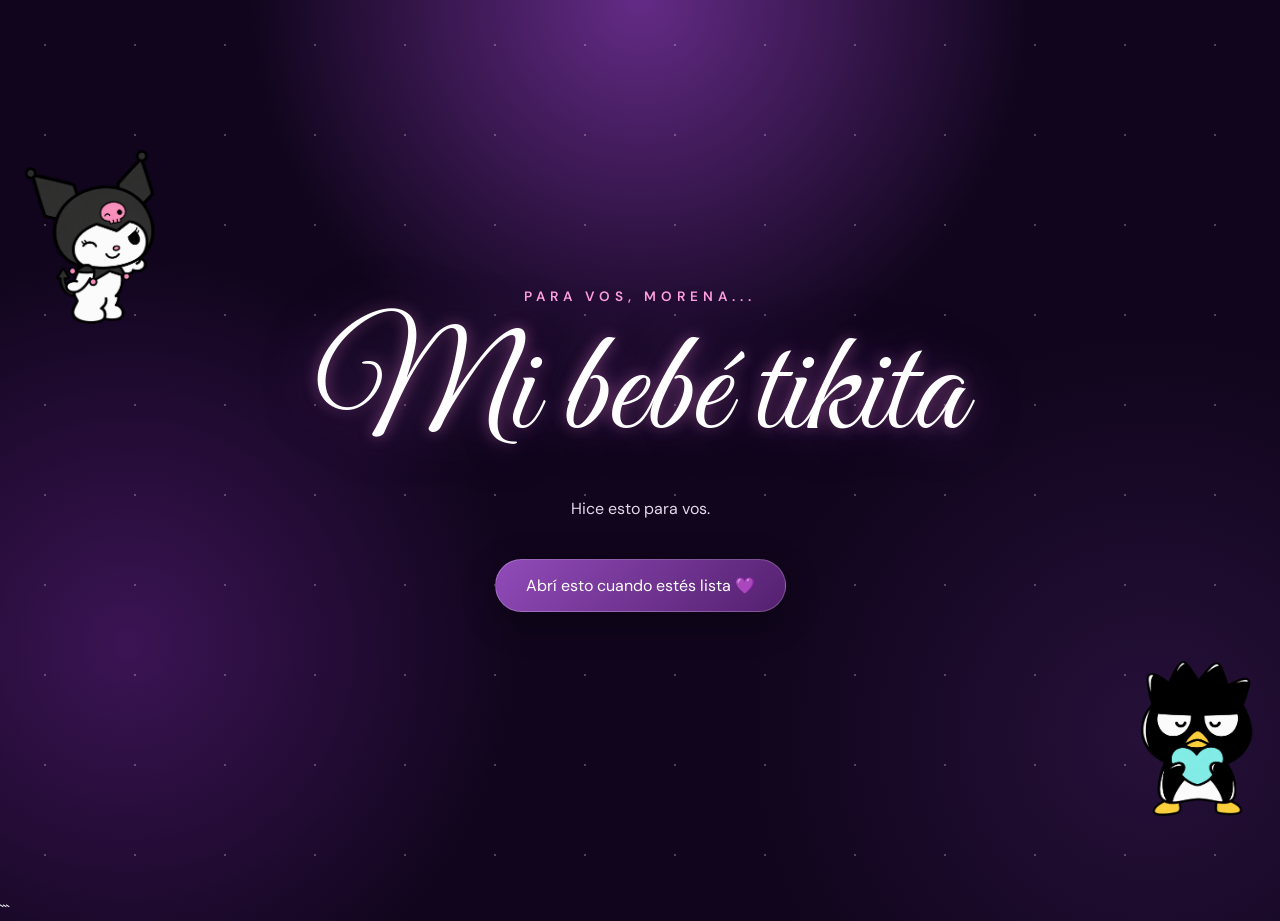
<file: index.html>
<!DOCTYPE html>
<html lang="es">

<head>
    <meta charset="UTF-8">
    <meta name="viewport" content="width=device-width, initial-scale=1.0">

    <title>Para Morena 💜</title>

    <link rel="stylesheet" href="style.css">

    <link rel="preconnect" href="https://fonts.googleapis.com">
    <link rel="preconnect" href="https://fonts.gstatic.com" crossorigin>

    <link href="https://fonts.googleapis.com/css2?family=DM+Sans:wght@400;500;600;700&family=Great+Vibes&display=swap" rel="stylesheet">
</head>

<body>

    <!-- FONDO -->
    <div class="stars"></div>

    <!-- CORAZONES -->
    <div id="hearts-container"></div>


    <!-- PERSONAJES -->

    <div class="character kuromi">
        <img src="img/kuromi.png" alt="Kuromi">
    </div>

    <div class="character badtz">
        <img src="img/badtz.png" alt="Badtz">
    </div>


    <!-- PORTADA -->

    <section class="hero">

        <div class="container">

            <p class="little-title">
                PARA VOS, MORENA...
            </p>

            <h1>
                Mi bebé tikita
            </h1>

            <p class="hero-text">
                Hice esto para vos.
            </p>

            <button
                class="main-button"
                onclick="window.location.href='carta.html'">

                Abrí esto cuando estés lista 💜

            </button>

        </div>

    </section>


    <script src="script.js"></script>

</body>
</html>
```
</file>
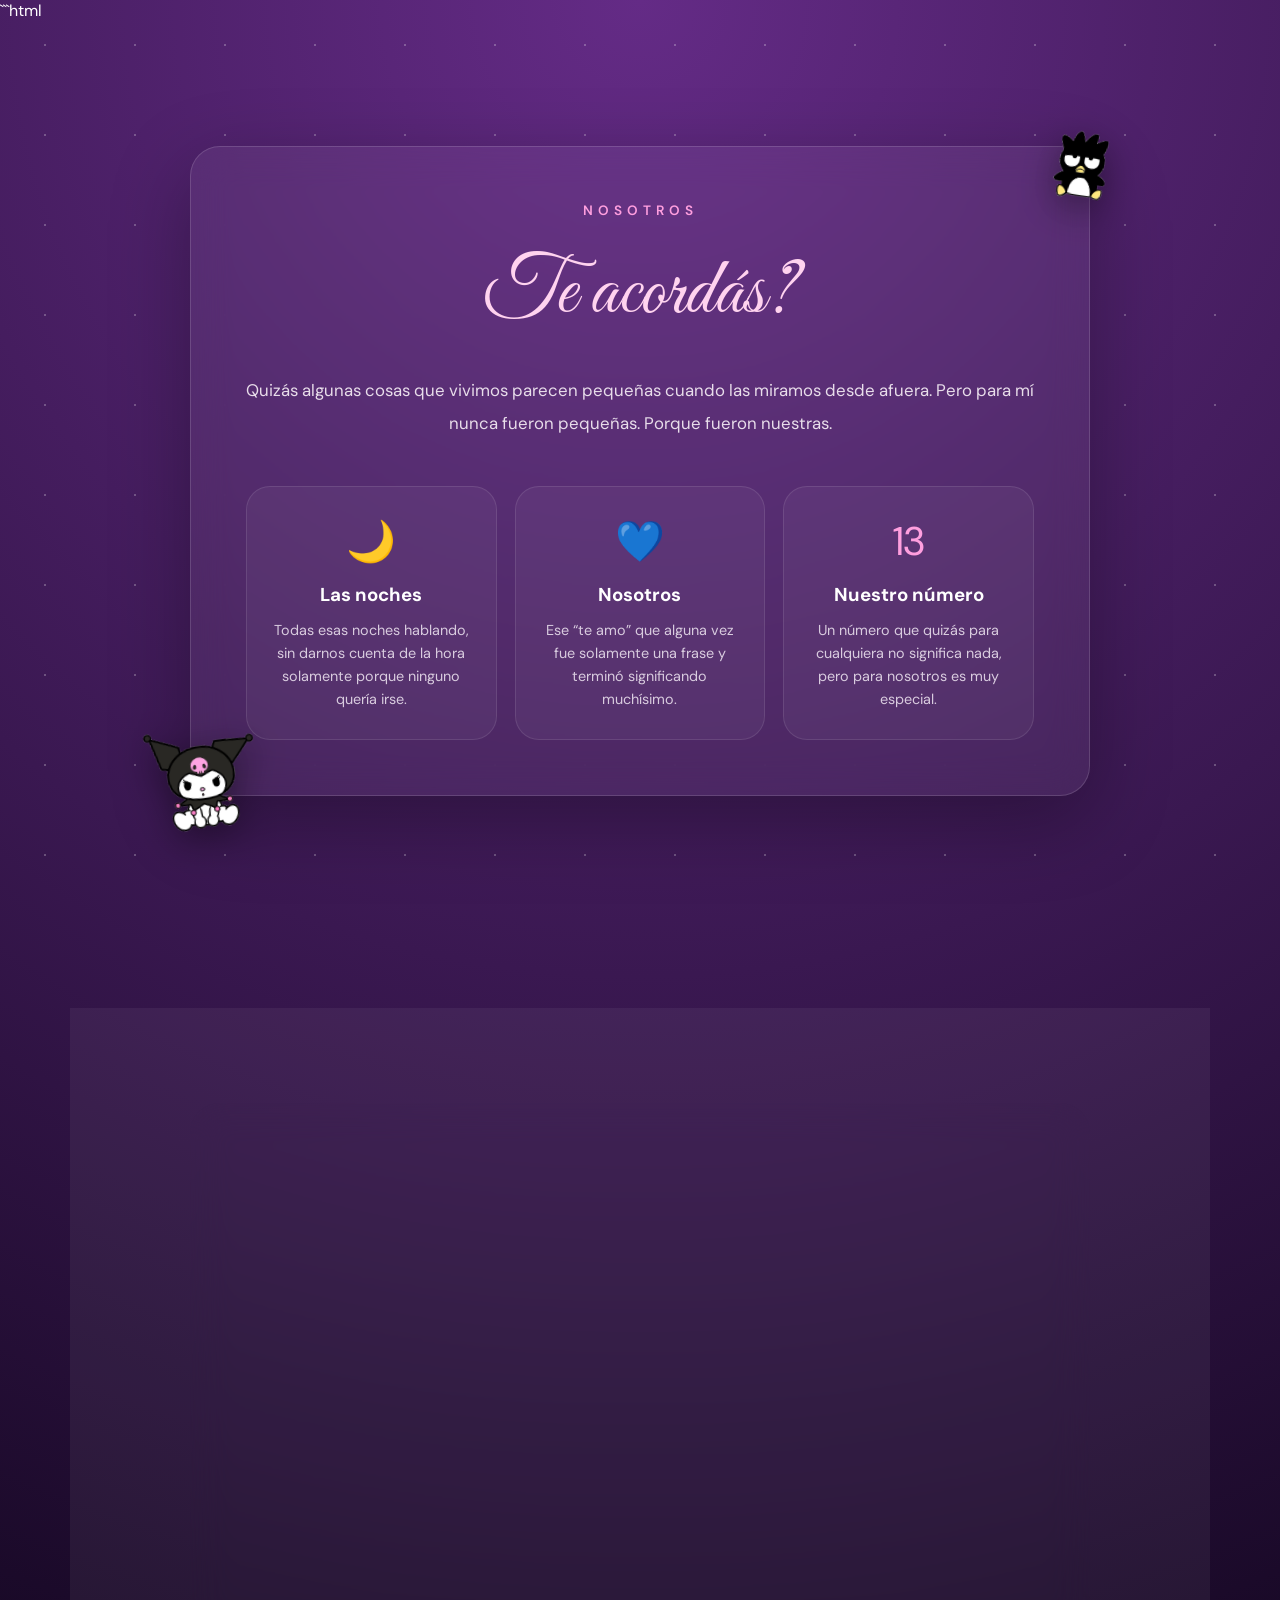
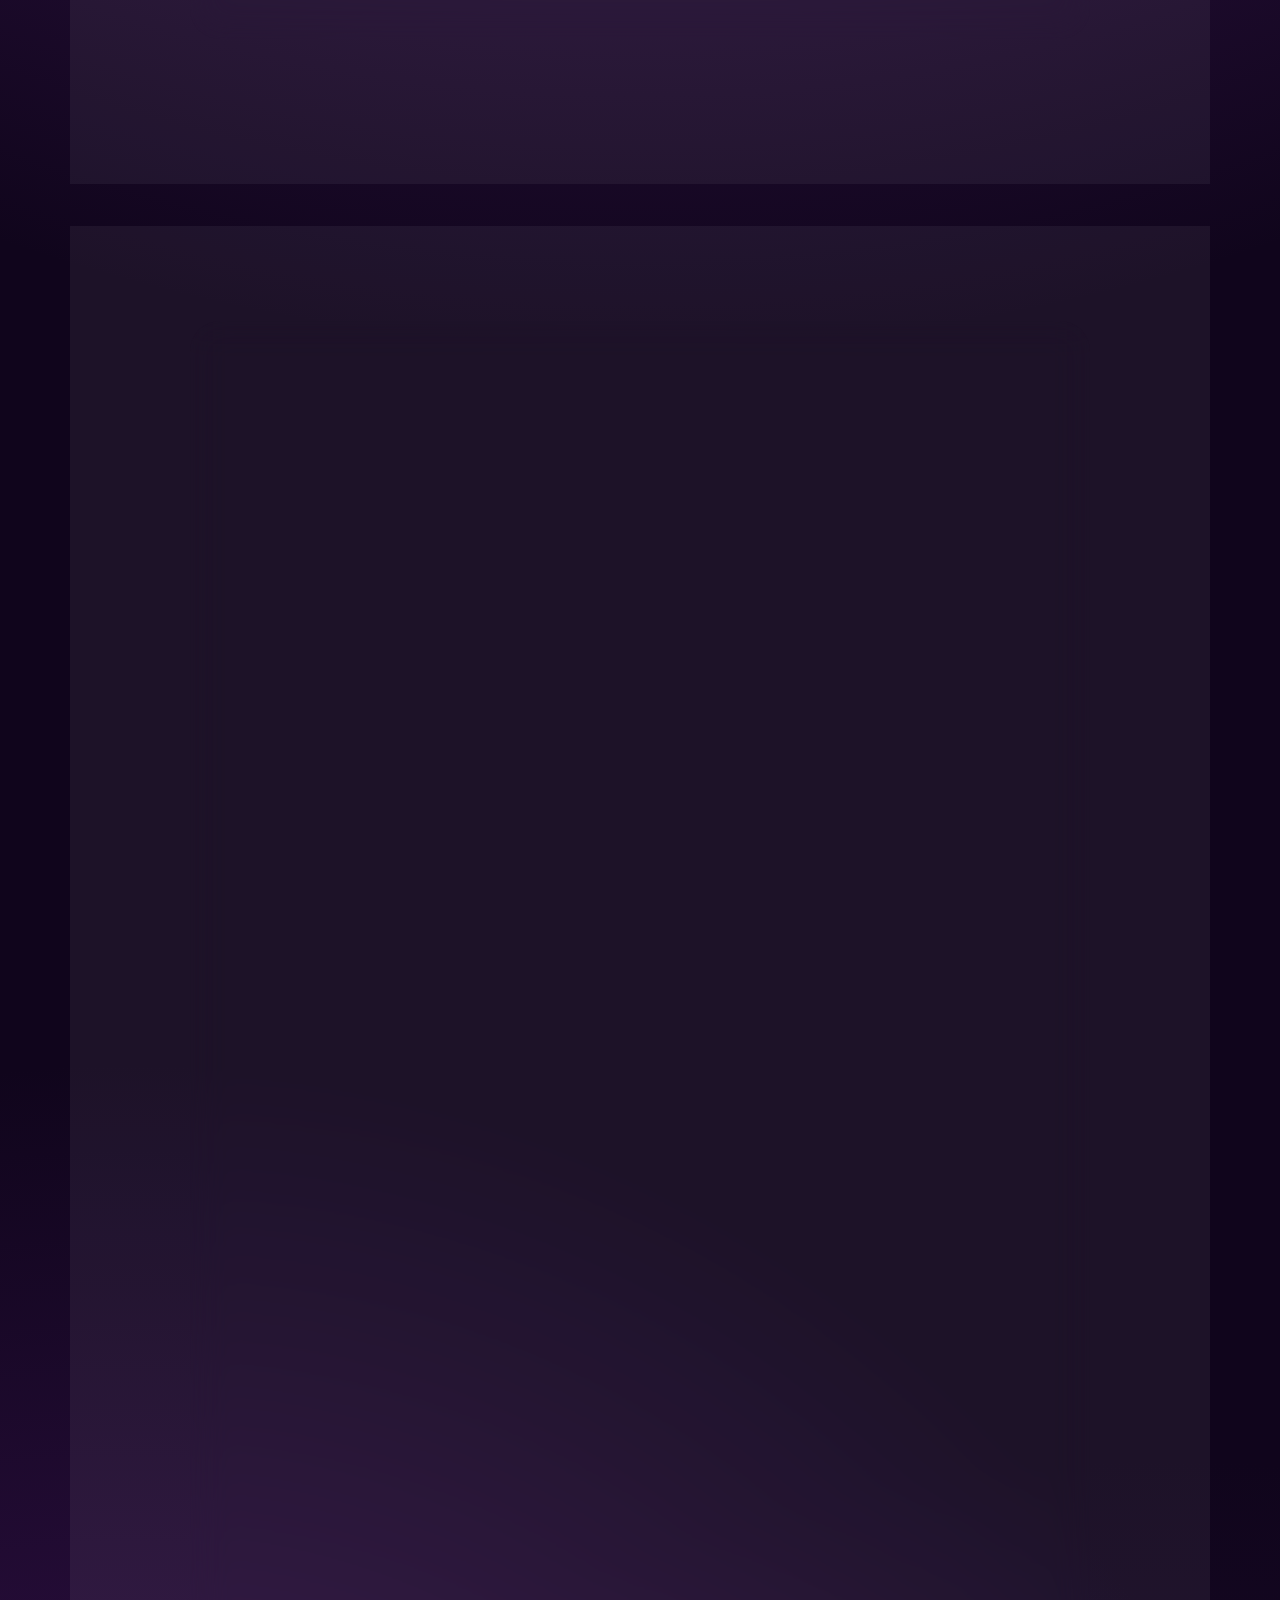
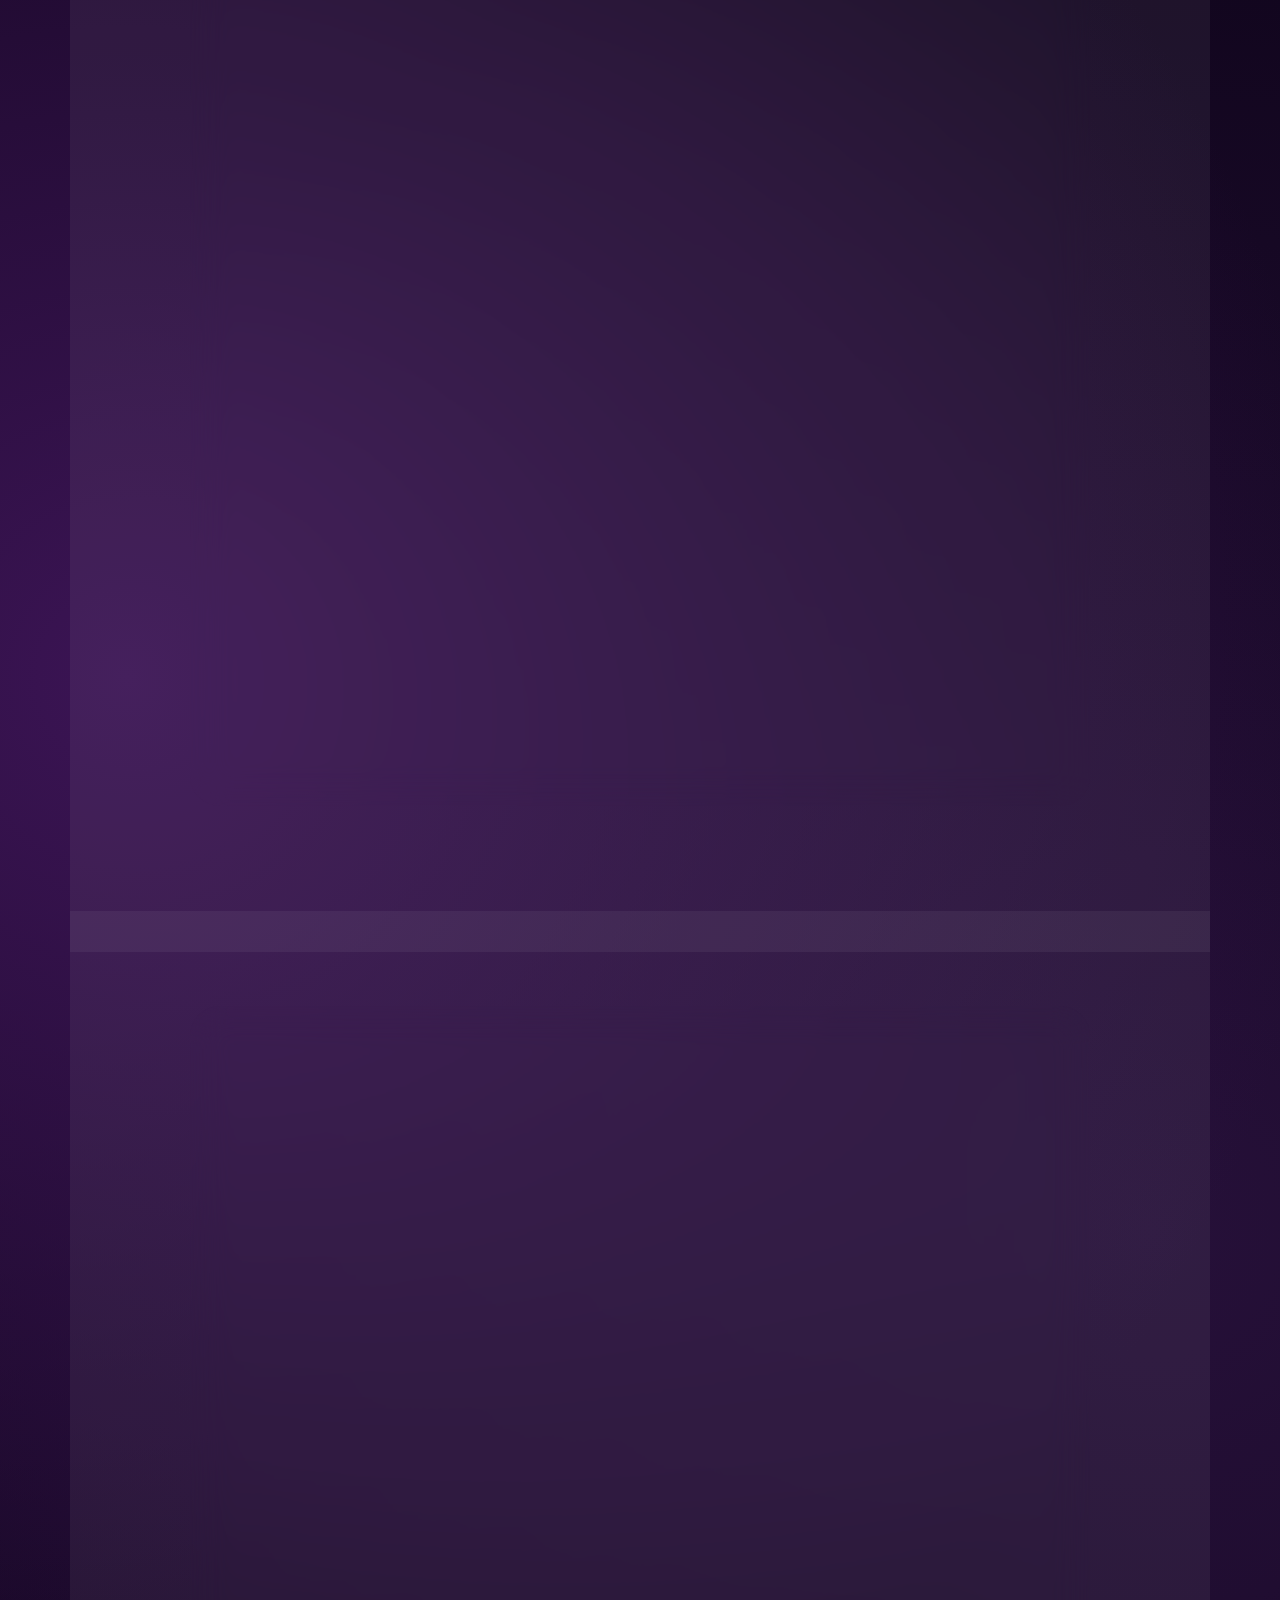
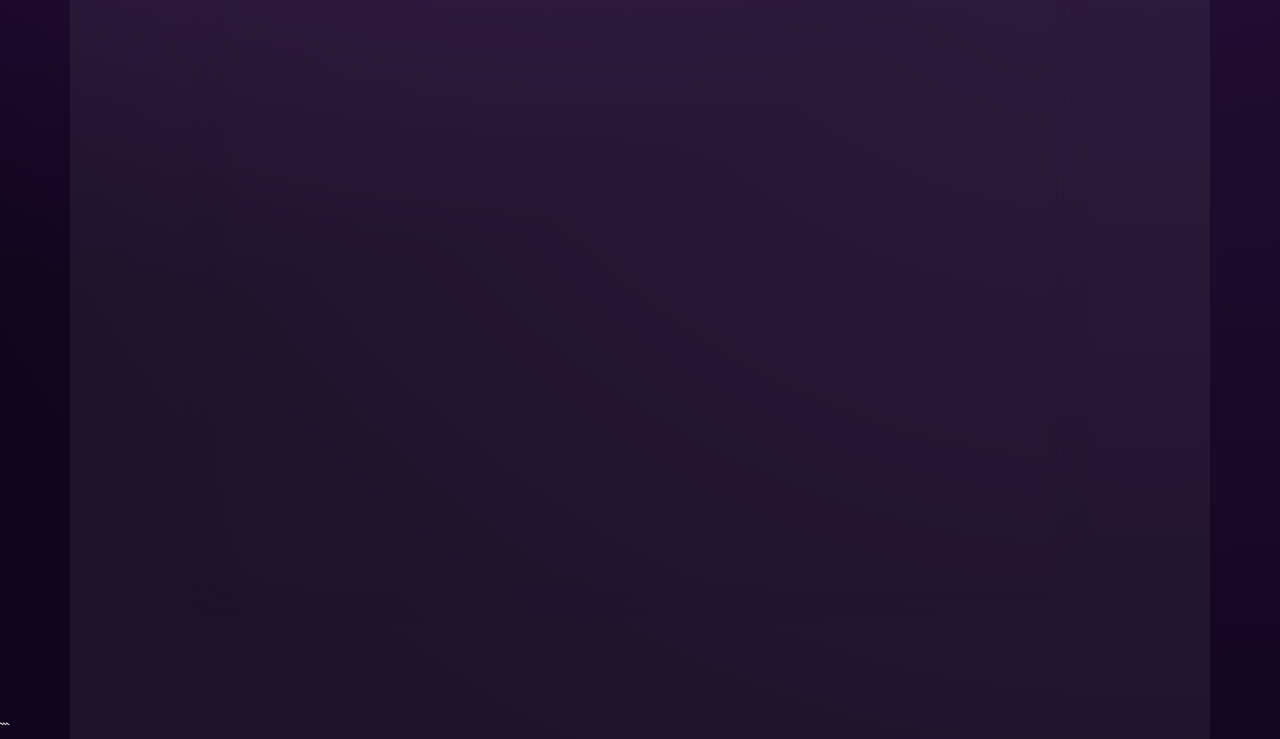
<file: carta.html>
```html
<!DOCTYPE html>
<html lang="es">

<head>
    <meta charset="UTF-8">
    <meta name="viewport" content="width=device-width, initial-scale=1.0">

    <title>Para vos, Morena 💜</title>

    <link rel="stylesheet" href="style.css">

    <link rel="preconnect" href="https://fonts.googleapis.com">
    <link rel="preconnect" href="https://fonts.gstatic.com" crossorigin>

    <link href="https://fonts.googleapis.com/css2?family=DM+Sans:wght@400;500;600;700&family=Great+Vibes&display=swap" rel="stylesheet">
</head>

<body>

    <!-- FONDO -->
    <div class="stars"></div>

    <!-- CORAZONES -->
    <div id="hearts-container"></div>


    <!-- ========================= -->
    <!-- RECUERDOS -->
    <!-- ========================= -->

    <section id="memories">

        <div class="container">

            <div class="glass-card">

                <div class="section-character kuromi-memory">
                    <img src="img/kuromi2.png" alt="Kuromi">
                </div>

                <div class="section-character badtz-memory">
                    <img src="img/badtz2.png" alt="Badtz">
                </div>

                <p class="little-title">
                    NOSOTROS
                </p>

                <h2>
                    Te acordás?
                </h2>

                <p class="paragraph">
                    Quizás algunas cosas que vivimos parecen pequeñas
                    cuando las miramos desde afuera.
                    Pero para mí nunca fueron pequeñas.
                    Porque fueron nuestras.
                </p>


                <div class="memory-grid">

                    <div class="memory-card">

                        <div class="memory-icon">
                            🌙
                        </div>

                        <h3>
                            Las noches
                        </h3>

                        <p>
                            Todas esas noches hablando,
                            sin darnos cuenta de la hora
                            solamente porque ninguno quería irse.
                        </p>

                    </div>


                    <div class="memory-card">

                        <div class="memory-icon">
                            💙
                        </div>

                        <h3>
                            Nosotros
                        </h3>

                        <p>
                            Ese “te amo” que alguna vez fue
                            solamente una frase y terminó
                            significando muchísimo.
                        </p>

                    </div>


                    <div class="memory-card">

                        <div class="memory-icon">
                            13
                        </div>

                        <h3>
                            Nuestro número
                        </h3>

                        <p>
                            Un número que quizás para cualquiera
                            no significa nada, pero para nosotros
                            es muy especial.
                        </p>

                    </div>

                </div>

            </div>

        </div>

    </section>


    <!-- ========================= -->
    <!-- SI PUDIERA VOLVER -->
    <!-- ========================= -->

    <section>

        <div class="container">

            <div class="glass-card">

                <div class="section-character kuromi-memory">
                    <img src="img/kuromi3.png" alt="Kuromi">
                </div>

                <div class="section-character badtz-memory">
                    <img src="img/badtz3.png" alt="Badtz">
                </div>

                <p class="little-title">
                    SI PUDIERA VOLVER ATRÁS...
                </p>

                <h2>
                    Te encontraría otra vez
                </h2>

                <p class="paragraph">

                    Si pudiera volver al momento en el que nuestras
                    vidas todavía no se conocían...
                    Si pudiera volver a ese instante en el que vos
                    todavía eras una desconocida para mí...
                    Y alguien me contara todo lo que iba a sentir
                    por vos...
                    probablemente no lo creería.

                </p>


                <p class="paragraph">

                    No sabría que iba a existir una persona capaz
                    de quedarse tanto tiempo en mi cabeza.
                    No sabría que iba a extrañar tanto una voz,
                    una conversación, un mensaje.
                    No sabría que iba a conocer a alguien
                    que terminaría convirtiéndose en
                    <strong>mi otra mitad, mi alma, mi persona...</strong>

                </p>

            </div>

        </div>

    </section>


    <!-- ========================= -->
    <!-- CARTA -->
    <!-- ========================= -->

    <section>

        <div class="container">

            <div class="glass-card letter">

                <div class="section-character kuromi-letter">
                    <img src="img/kuromi4.png" alt="Kuromi">
                </div>

                <div class="section-character badtz-letter">
                    <img src="img/badtz4.png" alt="Badtz">
                </div>

                <p class="little-title">
                    LO QUE NUNCA SUPE DECIRTE ASÍ
                </p>

                <h2>
                    Para vos
                </h2>


                <p>
                    Morena...
                </p>


                <p>
                    No sé exactamente en qué momento te convertiste
                    en alguien tan importante para mí.

                    <br><br>

                    Quizás fue de a poquito.
                    En cada conversación.
                    En cada madrugada.
                    En cada risa.
                    En cada “te amo”.
                    En cada vez que esperaba tu mensaje
                    y sonreía cuando aparecía tu nombre.
                </p>


                <p>
                    Lo único que sé es que un día dejaste de ser
                    simplemente una persona con la que hablaba.
                    Te convertiste en alguien que forma parte
                    de mi vida.

                    <strong>
                        Te convertiste en mi persona.
                    </strong>
                </p>


                <p>
                    Y aunque nuestra historia tuvo momentos
                    hermosos y momentos que dolieron...
                    nunca pude mirar todo lo que vivimos
                    y pensar que no significó nada.
                    Porque significaste muchísimo.
                </p>


                <p>
                    Hubo noches en las que me acosté
                    y me quedé mirando el techo pensando en vos.
                    Pensando qué estarías haciendo.
                    Si estarías bien.
                    Si me extrañarías aunque fuera un poquito.
                    Y preguntándome cómo podía alguien
                    ocupar tanto espacio en mi cabeza
                    sin siquiera estar físicamente ahí.
                </p>


                <p>
                    Y creo que ahí entendí algo.
                </p>


                <p>
                    Que amar a alguien no significa que todo
                    tenga que ser perfecto.
                    También significa aprender.
                    Entender.
                    Escuchar.
                    Respetar.
                    Conocer los silencios.
                    Y seguir viendo lo hermoso que existe
                    en esa persona incluso cuando las cosas
                    se vuelven difíciles.
                </p>


                <p>
                    Yo te amo, Morena.
                </p>


                <p>
                    Y no te amo porque seas perfecta.

                    <br><br>

                    Te amo porque sos vos.
                </p>


                <p>
                    Por tu forma de ser.
                    Por tus ocurrencias.
                    Por las cosas que te gustan.
                    Por tus pequeños detalles.
                    Por esa manera tan tuya de hacerte
                    un lugar en mi vida sin siquiera darte cuenta.
                </p>


                <p>
                    Para mí sos única.
                    No porque no exista nadie más en el mundo.
                    Sino porque...

                    <strong>
                        nadie más podría ser vos.
                    </strong>
                </p>


                <p>
                    Si tuviera que volver a elegir a la persona
                    con la que quiero vivir todo eso otra vez...
                    volvería a elegirte.
                </p>


                <p>
                    No borraría nada de lo nuestro.
                    No borraría lo lindo.
                    No borraría lo difícil.
                    Porque todo eso nos hizo llegar hasta acá.
                </p>


                <p>
                    Y quizás lo que más deseo
                    es que nos volvamos a encontrar.
                    sin cambiar lo que fuimos,
                    Que volvamos a ser exactamente eso que somos,
                     sin borrar nada de lo nuestro.
                    Simplemente volver a encontrarnos,
                    volver a elegirnos,
                    y seguir siendo nosotros.   
                    Más nosotros que nunca.

                </p>


                <p>
                    Quiero seguir conociéndote incluso después
                    de creer que ya te conozco.
                    Quiero volver a construir algo con vos.
                    Sin apurarte.
                    Sin obligarte.
                    Simplemente porque todavía hay una parte
                    de mí que cuando piensa en el futuro...
                    inevitablemente te encuentro a vos.
                </p>


                <p>
                    Si alguna vez te preguntaste si dejé
                    de elegirte...
                    la respuesta es no.
                </p>


                <p>
                    Porque incluso después de todo...

                    <br><br>

                    <strong>
                        seguís siendo vos.
                    </strong>
                </p>


                <div class="signature">
                    Siempre vos. 💜
                </div>

            </div>

        </div>

    </section>


    <!-- ========================= -->
    <!-- PEDIDO FINAL -->
    <!-- ========================= -->

    <section class="final-section">

        <div class="container">

            <div class="glass-card final-card">

                <div class="together-character">
                    <img src="img/kuromiybadzt.png" alt="Kuromi y Badtz juntos">
                </div>

                <p class="little-title">
                    Y AHORA SÍ...
                </p>


                <h2 class="big-question">
                    Amor...
                </h2>


                <p class="final-text">

                    Después de todo lo que fuimos.

                    <br>

                    Después de todo lo que vivimos.

                    <br>

                    Después de todo lo que sentimos.

                    <br><br>

                    Hay algo que todavía necesito preguntarte.
                    y todo esto me hace acordar aquella noche cuando te mande esa carta, estaba nervioso, ansioso todo

                    <br>

                    ahora mismo me siento igual que aquella vez.

                </p>


                <div class="question-box">

                    <p>
                        Querés volver a ser mi novia?
                    </p>

                </div>


                <p class="final-small">

                    No quiero que sientas que tenés que responder por presión amor

                    <br><br>

                    Solamente quería que supieras lo que siento
                    y preguntarte si todavía querés que escribamos
                    juntos lo que sigue. 
                    <br>
                    cuando selecciones uno d esos, hacemelo saber amor porfis... q nervios.

                </p>


                <div class="buttons">

                    <button
                        class="main-button yes-button"
                        onclick="answerYes()">

                        Sí, quiero 💜

                    </button>


                    <button
                        class="main-button talk-button"
                        onclick="answerTalk()">

                        Hablemos 🥺

                    </button>

                </div>


                <div id="final-message" class="hidden-message">

                    <h3>
                        Entonces vení... 💜
                    </h3>

                    <p>
                        Volvamos a elegirnos.
                    </p>

                    <br>

                    <p>
                        Volvamos a ser dos raritos enamorados,
                        más lindos, con mucho amor para darnos,
                        más nosotros.
                    </p>

                    <br>

                    <p>
                        Te amo, Morena.
                    </p>

                    <br>

                    <p style="font-size:2rem;color:#ff9fdf;">
                        13 · ∞ · 💙
                    </p>

                </div>

            </div>

        </div>

    </section>


    <!-- JAVASCRIPT -->

    <script src="script.js"></script>

</body>
</html>
```
</file>
<file: style.css>
/* ========================================
   CONFIGURACIÓN GENERAL
======================================== */

* {
    margin: 0;
    padding: 0;
    box-sizing: border-box;
}

html {
    scroll-behavior: smooth;
}

body {
    font-family: "DM Sans", sans-serif;
    color: white;

    background:
        radial-gradient(
            circle at 50% 0%,
            #642b86 0%,
            transparent 35%
        ),
        radial-gradient(
            circle at 10% 70%,
            #3b1454 0%,
            transparent 30%
        ),
        radial-gradient(
            circle at 90% 80%,
            #261039 0%,
            transparent 30%
        ),
        #10051c;

    overflow-x: hidden;
}


/* ========================================
   FONDO DE ESTRELLAS
======================================== */

.stars {
    position: fixed;
    inset: 0;
    z-index: 0;
    pointer-events: none;
    opacity: .25;

    background-image:
        radial-gradient(
            circle,
            white 1px,
            transparent 1px
        );

    background-size: 90px 90px;
    animation: starsMove 25s linear infinite;
}

@keyframes starsMove {
    from {
        background-position: 0 0;
    }

    to {
        background-position: 90px 90px;
    }
}


/* ========================================
   CONTENEDOR
======================================== */

.container {
    width: min(900px, 92%);
    margin: auto;
    text-align: center;
}


/* ========================================
   SECCIONES
======================================== */

section {
    position: relative;
    z-index: 2;

    min-height: 100vh;
    padding: 100px 20px;

    display: flex;
    align-items: center;
    justify-content: center;
}


/* ========================================
   PORTADA
======================================== */

.hero {
    min-height: 100vh;
}

.little-title {
    color: #ff9fdf;
    font-size: .85rem;
    letter-spacing: 5px;
    font-weight: 600;
    margin-bottom: 25px;
}

h1 {
    font-family: "Great Vibes", cursive;
    font-weight: 400;

    font-size: clamp(
        4.5rem,
        14vw,
        9rem
    );

    line-height: .9;

    text-shadow:
        0 0 15px rgba(255, 143, 216, .4),
        0 0 50px rgba(142, 75, 183, .5);
}

.hero-text {
    max-width: 620px;
    margin: 35px auto;

    color: #e5d7ea;
    line-height: 1.9;
    font-size: 1rem;
}


/* ========================================
   BOTONES
======================================== */

.main-button {
    border: 1px solid rgba(255, 255, 255, .2);

    color: white;

    background:
        linear-gradient(
            135deg,
            #914bb9,
            #54206f
        );

    padding: 15px 30px;
    border-radius: 999px;

    font-family: inherit;
    font-size: 1rem;

    cursor: pointer;
    transition: .3s;

    box-shadow:
        0 10px 35px rgba(0, 0, 0, .3);
}

.main-button:hover {
    transform:
        translateY(-5px)
        scale(1.02);

    box-shadow:
        0 15px 45px rgba(255, 143, 216, .25);
}


/* ========================================
   TARJETAS
======================================== */

.glass-card {
    position: relative;

    padding: 55px;
    border-radius: 30px;

    background:
        rgba(255, 255, 255, .055);

    border:
        1px solid rgba(255, 255, 255, .14);

    backdrop-filter: blur(18px);
    -webkit-backdrop-filter: blur(18px);

    box-shadow:
        0 25px 80px rgba(0, 0, 0, .3);
}

h2 {
    font-family: "Great Vibes", cursive;

    font-size:
        clamp(
            3rem,
            8vw,
            5rem
        );

    font-weight: 400;
    color: #ffd3ef;

    margin-bottom: 30px;
}

.paragraph {
    color: #e8ddea;
    line-height: 2;
    font-size: 1.05rem;
    margin-bottom: 25px;
}

strong {
    color: white;
}


/* ========================================
   RECUERDOS
======================================== */

.memory-grid {
    display: grid;

    grid-template-columns:
        repeat(3, 1fr);

    gap: 18px;
    margin-top: 45px;
}

.memory-card {
    padding: 28px 20px;
    min-height: 220px;

    display: flex;
    align-items: center;
    justify-content: center;
    flex-direction: column;

    border-radius: 24px;

    background:
        rgba(255, 255, 255, .045);

    border:
        1px solid rgba(255, 255, 255, .1);

    transition: .35s;
}

.memory-card:hover {
    transform: translateY(-8px);

    background:
        rgba(255, 143, 216, .08);
}

.memory-icon {
    font-size: 2.5rem;
    margin-bottom: 15px;
    color: #ff9fdf;
}

.memory-card h3 {
    margin-bottom: 12px;
}

.memory-card p {
    color: #d9ccdf;
    line-height: 1.6;
    font-size: .9rem;
}


/* ========================================
   CARTA
======================================== */

.letter {
    text-align: left;
}

.letter::after {
    content: "13";

    position: absolute;
    right: 35px;
    top: 20px;

    font-family: "Great Vibes", cursive;

    font-size: 5rem;

    color:
        rgba(255, 143, 216, .08);
}

.letter p {
    color: #eadfed;
    line-height: 2;
    margin-bottom: 25px;
    font-size: 1.05rem;
}

.signature {
    text-align: right;

    font-family: "Great Vibes", cursive;

    color: #ff9fdf;
    font-size: 3rem;

    margin-top: 45px;
}


/* ========================================
   FINAL
======================================== */

.final-section {
    min-height: 100vh;
}

.final-card {
    overflow: hidden;
}

.big-question {
    font-size:
        clamp(
            4rem,
            12vw,
            7rem
        );

    margin-bottom: 25px;
}

.final-text {
    color: #eadfed;
    line-height: 2;
    font-size: 1.05rem;
}

.question-box {
    margin: 45px auto;
    padding: 35px 20px;

    border-radius: 25px;

    background:
        linear-gradient(
            135deg,
            rgba(255, 143, 216, .1),
            rgba(142, 75, 183, .12)
        );

    border:
        1px solid rgba(255, 143, 216, .25);
}

.question-box p {
    font-family: "Great Vibes", cursive;

    font-size:
        clamp(
            2.5rem,
            7vw,
            4.5rem
        );

    color: white;
}

.final-small {
    max-width: 600px;
    margin: auto;

    color: #cfc1d6;
    line-height: 1.8;
}

.buttons {
    margin-top: 35px;

    display: flex;
    justify-content: center;

    gap: 15px;
    flex-wrap: wrap;
}

.yes-button {
    background:
        linear-gradient(
            135deg,
            #e95bb5,
            #8e4bb7
        );
}

.talk-button {
    background:
        rgba(255, 255, 255, .06);
}

.hidden-message {
    margin-top: 45px;
    display: none;

    animation:
        messageAppear
        1s ease forwards;
}

@keyframes messageAppear {
    from {
        opacity: 0;
        transform: translateY(20px);
    }

    to {
        opacity: 1;
        transform: translateY(0);
    }
}

.hidden-message h3 {
    font-family: "Great Vibes", cursive;

    font-size: 4rem;
    color: #ff9fdf;

    margin-bottom: 20px;
}

.hidden-message p {
    color: #eadfed;
    line-height: 1.8;
}


/* ========================================
   CORAZONES
======================================== */

.floating-heart {
    position: fixed;
    bottom: -30px;

    z-index: 1;
    pointer-events: none;

    animation:
        floatHeart
        linear
        forwards;
}

@keyframes floatHeart {
    0% {
        transform:
            translateY(0)
            scale(.6)
            rotate(0deg);

        opacity: 0;
    }

    15% {
        opacity: .8;
    }

    100% {
        transform:
            translateY(-110vh)
            scale(1.3)
            rotate(25deg);

        opacity: 0;
    }
}


/* ========================================
   PERSONAJES - PORTADA
======================================== */

.character {
    position: absolute;

    z-index: 3;
    pointer-events: none;
}

.character img {
    display: block;
    height: auto;
}

.kuromi img {
    width: 130px;
}

.badtz img {
    width: 115px;
}


/*
   PORTADA

   Kuromi arriba izquierda
   Badtz abajo derecha
*/

.kuromi {
    left: 25px;
    top: 150px;
}

.badtz {
    right: 25px;
    bottom: 80px;
}


/* ========================================
   PERSONAJES DENTRO DE LAS SECCIONES
======================================== */

.section-character {
    position: absolute;

    z-index: 5;
    pointer-events: none;
}

.section-character img {
    display: block;

    height: auto;

    filter:
        drop-shadow(
            0 10px 18px
            rgba(0, 0, 0, .4)
        );

    transition:
        transform .35s ease,
        opacity .35s ease;
}


/* ========================================
   KUROMI
   ABAJO A LA IZQUIERDA
======================================== */

.kuromi-memory {
    left: -45px;
    bottom: -35px;

    top: auto;

    transform: rotate(-8deg);
}

.kuromi-memory img {
    width: 115px;
}


/* ========================================
   BADTZ
   ARRIBA A LA DERECHA
======================================== */

.badtz-memory {
    right: -45px;
    top: -35px;

    bottom: auto;

    transform: rotate(8deg);
}

.badtz-memory img {
    width: 105px;
}


/* ========================================
   PERSONAJES DE LA CARTA
======================================== */

/*
   Kuromi abajo izquierda
*/

.kuromi-letter {
    position: absolute;

    left: -45px;
    bottom: -35px;

    top: auto;

    z-index: 5;
    pointer-events: none;

    transform: rotate(-8deg);
}

.kuromi-letter img {
    width: 115px;
    height: auto;
}


/*
   Badtz arriba derecha
*/

.badtz-letter {
    position: absolute;

    right: -45px;
    top: -35px;

    bottom: auto;

    z-index: 5;
    pointer-events: none;

    transform: rotate(8deg);
}

.badtz-letter img {
    width: 105px;
    height: auto;
}


/* ========================================
   KUROMI + BADTZ JUNTOS
======================================== */

.together-character {
    display: flex;

    justify-content: center;
    align-items: center;

    margin-bottom: 25px;
}

.together-character img {
    width: 180px;
    max-width: 60%;
    height: auto;

    filter:
        drop-shadow(
            0 12px 25px
            rgba(0, 0, 0, .45)
        );

    animation:
        togetherAppear
        1s ease;
}

@keyframes togetherAppear {
    from {
        opacity: 0;
        transform: scale(.7);
    }

    to {
        opacity: 1;
        transform: scale(1);
    }
}


/* ========================================
   TABLET
======================================== */

@media (max-width: 900px) {

    .kuromi img {
        width: 100px;
    }

    .badtz img {
        width: 90px;
    }

    .kuromi {
        left: 5px;
        top: 140px;
    }

    .badtz {
        right: 5px;
        bottom: 60px;
    }

    .kuromi-memory {
        left: -35px;
        bottom: -25px;
    }

    .badtz-memory {
        right: -35px;
        top: -25px;
    }

    .kuromi-memory img,
    .kuromi-letter img {
        width: 85px;
    }

    .badtz-memory img,
    .badtz-letter img {
        width: 78px;
    }

    .kuromi-letter {
        left: -35px;
        bottom: -25px;
        top: auto;
    }

    .badtz-letter {
        right: -35px;
        top: -25px;
        bottom: auto;
    }

    .together-character img {
        width: 150px;
        max-width: 65%;
    }
}


/* ========================================
   CELULAR
======================================== */

@media (max-width: 750px) {

    section {
        min-height: auto;
        padding: 70px 12px;
    }

    .container {
        width: 100%;
        max-width: 100%;
    }


    /* TARJETAS */

    .glass-card {
        width: 100%;
        padding: 40px 22px;
        border-radius: 24px;
    }


    /* PORTADA */

    h1 {
        font-size:
            clamp(
                4rem,
                18vw,
                6rem
            );
    }

    .hero-text {
        font-size: .95rem;
        line-height: 1.8;
        padding: 0 10px;
    }


    /* TÍTULOS */

    h2 {
        font-size:
            clamp(
                3rem,
                15vw,
                4.5rem
            );
    }

    .little-title {
        font-size: .7rem;
        letter-spacing: 3px;
    }


    /* RECUERDOS */

    .memory-grid {
        grid-template-columns: 1fr;
        gap: 15px;
        margin-top: 30px;
    }

    .memory-card {
        min-height: 190px;
        padding: 25px 18px;
    }

    .memory-card p {
        font-size: .9rem;
    }


    /* PORTADA */

    .kuromi {
        left: -5px;
        top: 110px;
    }

    .badtz {
        right: -5px;
        bottom: 50px;
        top: auto;
    }

    .kuromi img {
        width: 70px;
    }

    .badtz img {
        width: 62px;
    }


    /* ====================================
       PERSONAJES DE LAS SECCIONES
    ==================================== */

    /*
       KUROMI
       abajo izquierda
    */

    .kuromi-memory {
        left: -10px;
        bottom: -22px;

        top: auto;

        transform: rotate(-8deg);
    }

    /*
       BADTZ
       arriba derecha
    */

    .badtz-memory {
        right: -8px;
        top: -22px;

        bottom: auto;

        transform: rotate(8deg);
    }

    .kuromi-memory img {
        width: 68px;
    }

    .badtz-memory img {
        width: 60px;
    }


    /* ====================================
       CARTA
    ==================================== */

    .letter {
        padding: 40px 22px;
    }

    .letter p {
        font-size: .95rem;
        line-height: 1.85;
    }

    .letter::after {
        display: none;
    }

    .signature {
        font-size: 2.5rem;
    }


    /*
       KUROMI
       abajo izquierda
    */

    .kuromi-letter {
        left: -10px;
        bottom: -22px;

        top: auto;

        transform: rotate(-8deg);
    }


    /*
       BADTZ
       arriba derecha
    */

    .badtz-letter {
        right: -8px;
        top: -22px;

        bottom: auto;

        transform: rotate(8deg);
    }

    .kuromi-letter img {
        width: 68px;
    }

    .badtz-letter img {
        width: 60px;
    }


    /* ====================================
       FINAL
    ==================================== */

    .final-card {
        padding: 40px 20px;
    }

    .big-question {
        font-size:
            clamp(
                4rem,
                18vw,
                6rem
            );
    }

    .final-text {
        font-size: .95rem;
    }

    .question-box {
        margin: 35px auto;
        padding: 25px 15px;
    }

    .question-box p {
        font-size:
            clamp(
                2.2rem,
                10vw,
                3.5rem
            );

        line-height: 1.1;
    }

    .final-small {
        font-size: .9rem;
    }


    /* KUROMI + BADTZ JUNTOS */

    .together-character {
        margin-bottom: 20px;
    }

    .together-character img {
        width: 150px;
        max-width: 65%;
    }


    /* BOTONES */

    .buttons {
        flex-direction: column;
        align-items: center;
        gap: 12px;
    }

    .main-button {
        width: 100%;
        max-width: 280px;
        padding: 14px 20px;
    }


    /* CORAZONES */

    .floating-heart {
        font-size: 14px;
    }
}


/* ========================================
   CELULARES MUY CHICOS
======================================== */

@media (max-width: 400px) {

    .kuromi-memory,
    .kuromi-letter {
        left: -5px;
        bottom: -18px;
    }

    .badtz-memory,
    .badtz-letter {
        right: -5px;
        top: -18px;
    }

    .kuromi-memory img,
    .kuromi-letter img {
        width: 58px;
    }

    .badtz-memory img,
    .badtz-letter img {
        width: 52px;
    }
}
</file>
